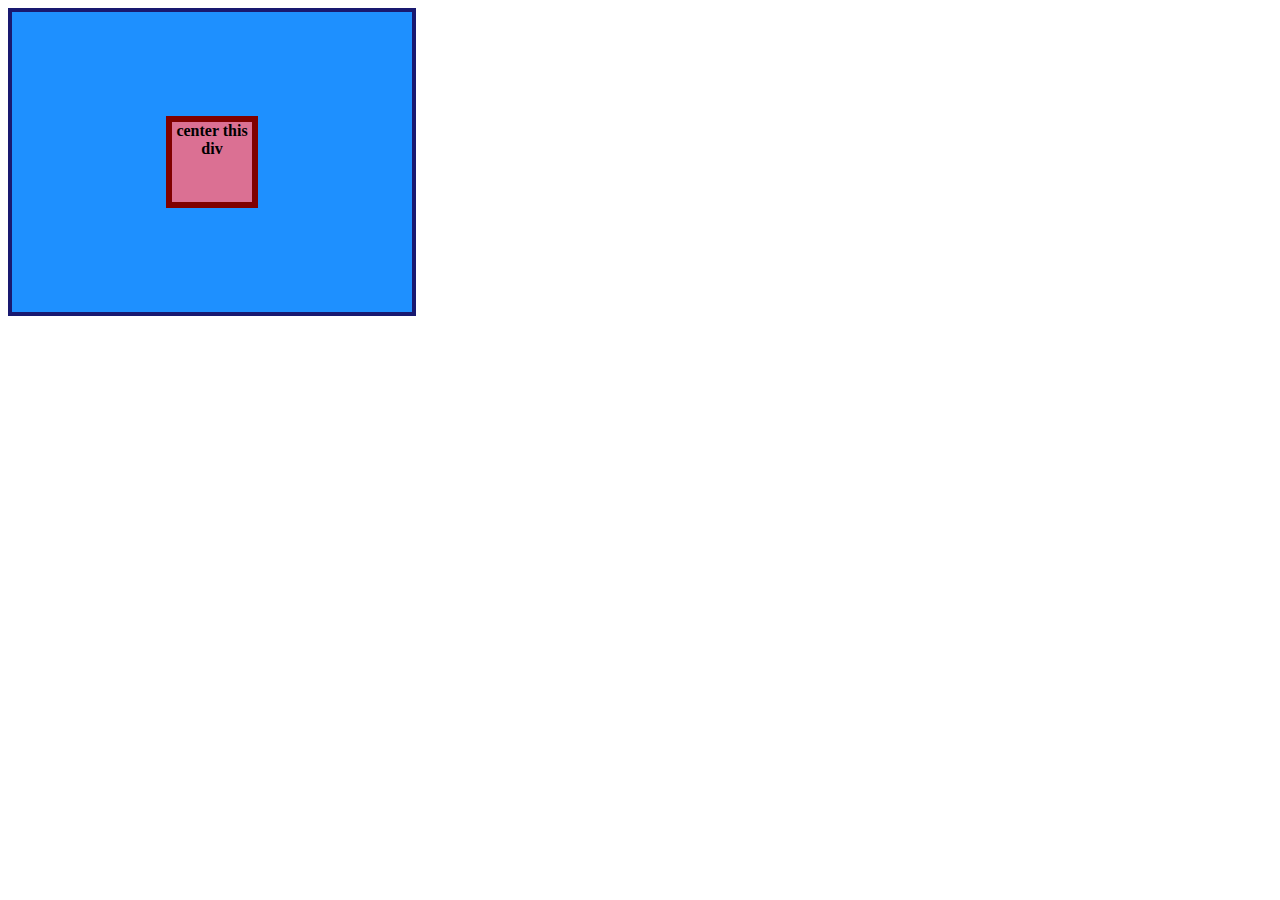
<file: flex/01-flex-center-DONE/index.html>
<!DOCTYPE html>
<html lang="en">
  <head>
    <meta charset="UTF-8">
    <meta http-equiv="X-UA-Compatible" content="IE=edge">
    <meta name="viewport" content="width=device-width, initial-scale=1.0">
    <title>CENTER THIS DIV</title>
    <link rel="stylesheet" href="style.css">
  </head>
  <body>
    <div class="container">
      <div class="box">center this div</div>
    </div>
  </body>
</html>
</file>
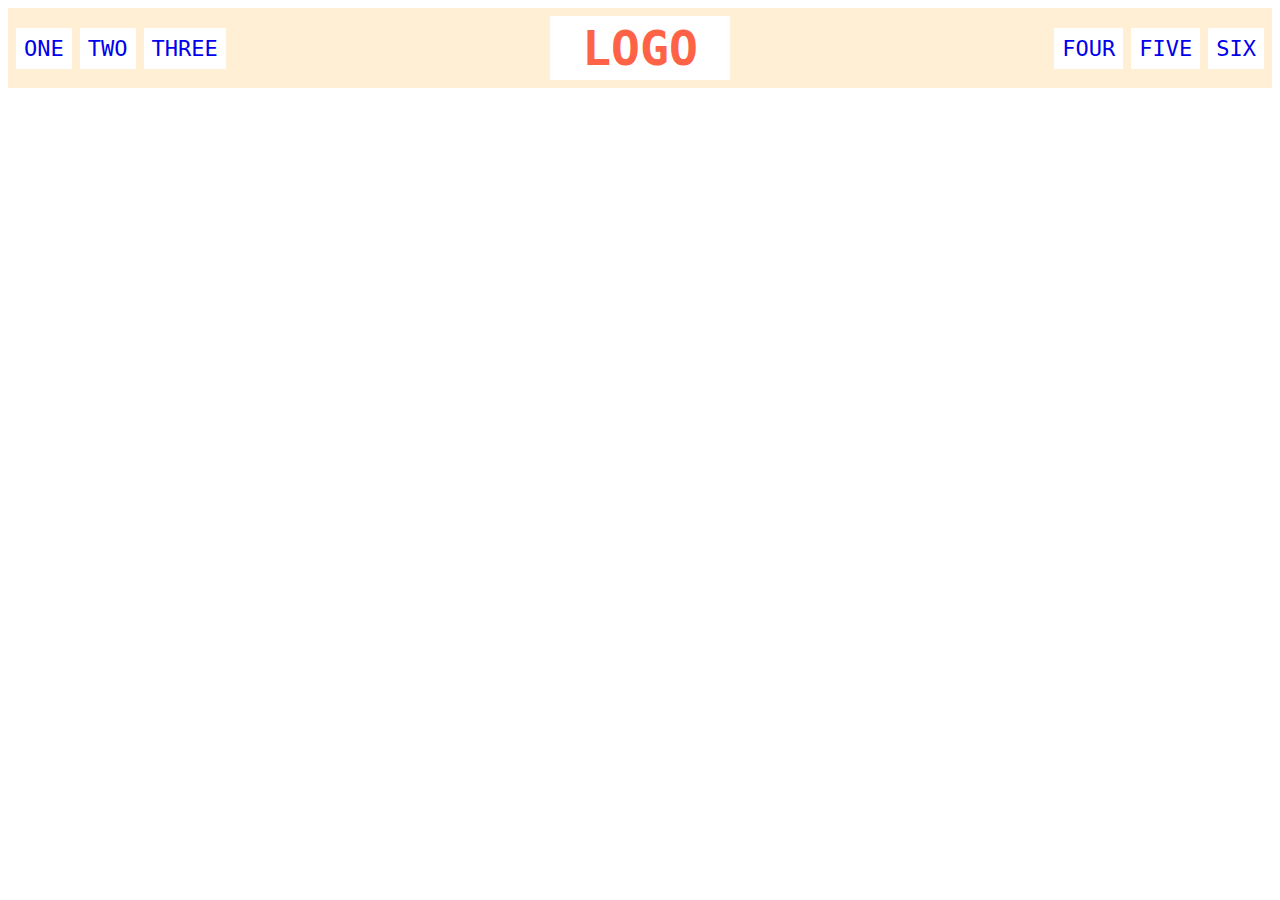
<file: flex/02-flex-header-DONE/index.html>
<!DOCTYPE html>
<html lang="en">
  <head>
    <meta charset="UTF-8">
    <meta http-equiv="X-UA-Compatible" content="IE=edge">
    <meta name="viewport" content="width=device-width, initial-scale=1.0">
    <title>Flex Header</title>
    <link rel="stylesheet" href="style.css">
  </head>
  <body>
    <div class="header">
      <div class="left-links">
        <ul>
          <li><a href="#">ONE</a></li>
          <li><a href="#">TWO</a></li>
          <li><a href="#">THREE</a></li>
        </ul>
      </div>
      <div class="logo">LOGO</div>
      <div class="right-links">
        <ul>
          <li><a href="#">FOUR</a></li>
          <li><a href="#">FIVE</a></li>
          <li><a href="#">SIX</a></li>
        </ul>
      </div>
    </div>
  </body>
</html>
</file>
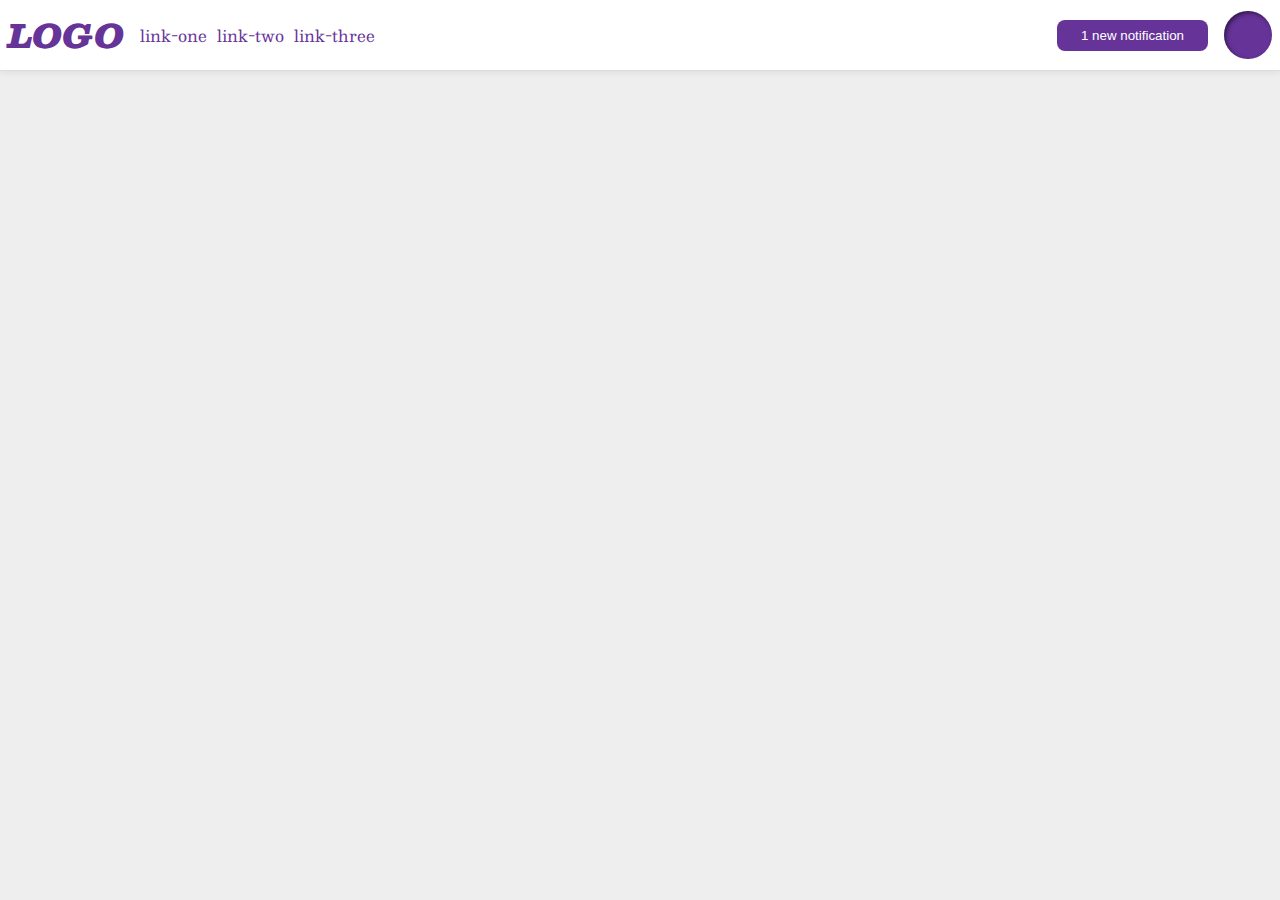
<file: flex/03-flex-header-2-DONE/index.html>
<!DOCTYPE html>
<html lang="en">
  <head>
    <meta charset="UTF-8">
    <meta http-equiv="X-UA-Compatible" content="IE=edge">
    <meta name="viewport" content="width=device-width, initial-scale=1.0">
    <title>Flex Header 2</title>
    <link rel="stylesheet" href="style.css">
  </head>
  <body>
    <div class="header">
      <div class="left">
        <div class="logo">
          LOGO
        </div>
        <ul class="links">
          <li><a href="google.com">link-one</a></li>
          <li><a href="google.com">link-two</a></li>
          <li><a href="google.com">link-three</a></li>
        </ul>
      </div>
      <div class="right">
        <button class="notifications">
          1 new notification
        </button>
        <div class="profile-image"></div>
      </div>
    </div>
  </body>
</html>
</file>
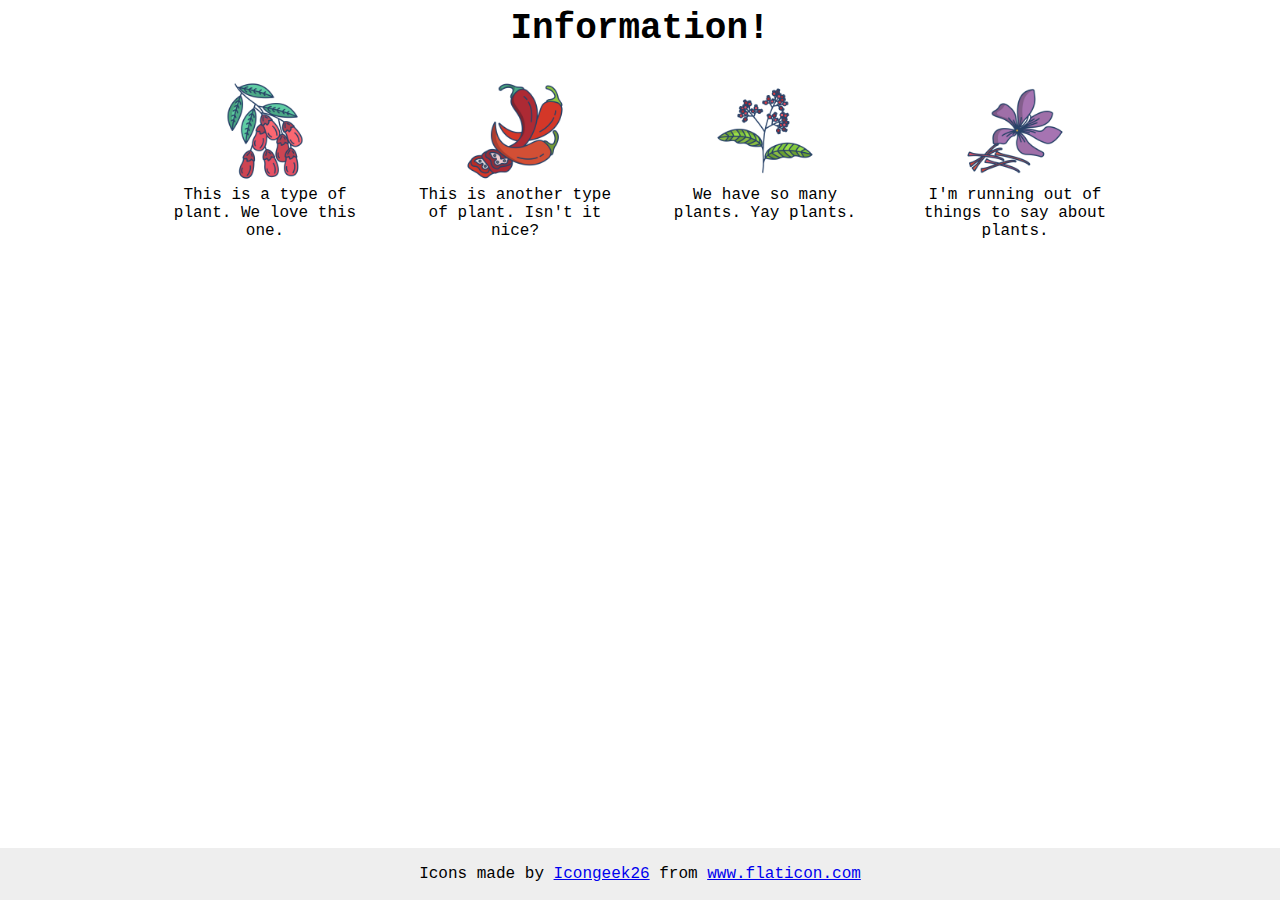
<file: flex/04-flex-information-DONE/index.html>
<!DOCTYPE html>
<html lang="en">
  <head>
    <meta charset="UTF-8">
    <meta http-equiv="X-UA-Compatible" content="IE=edge">
    <meta name="viewport" content="width=device-width, initial-scale=1.0">
    <title>Information</title>
    <link rel="stylesheet" href="style.css">
  </head>
  <body>
    <div class="title">Information!</div>

    <div class="container">
      <div class="info">
        <img src="./images/barberry.png" alt="barberry">
        <div class="text">This is a type of plant. We love this one.</div>
      </div>
      <div class="info">
        <img src="./images/chilli.png" alt="chili">
        <div class="text">This is another type of plant. Isn't it nice?</div>
      </div>
      <div class="info">
       <img src="./images/pepper.png" alt="pepper">
       <div class="text">We have so many plants. Yay plants.</div>
      </div>
      <div class="info">
        <img src="./images/saffron.png" alt="saffron">
        <div class="text">I'm running out of things to say about plants.</div>
      </div>
    </div>
    
    <!-- disregard this section, it's here to give attribution to the creator of these icons -->
    <div class="footer">
      <div>Icons made by <a href="https://www.flaticon.com/authors/icongeek26" title="Icongeek26">Icongeek26</a> from <a href="https://www.flaticon.com/" title="Flaticon">www.flaticon.com</a></div>
    </div>
  </body>
</html>
</file>
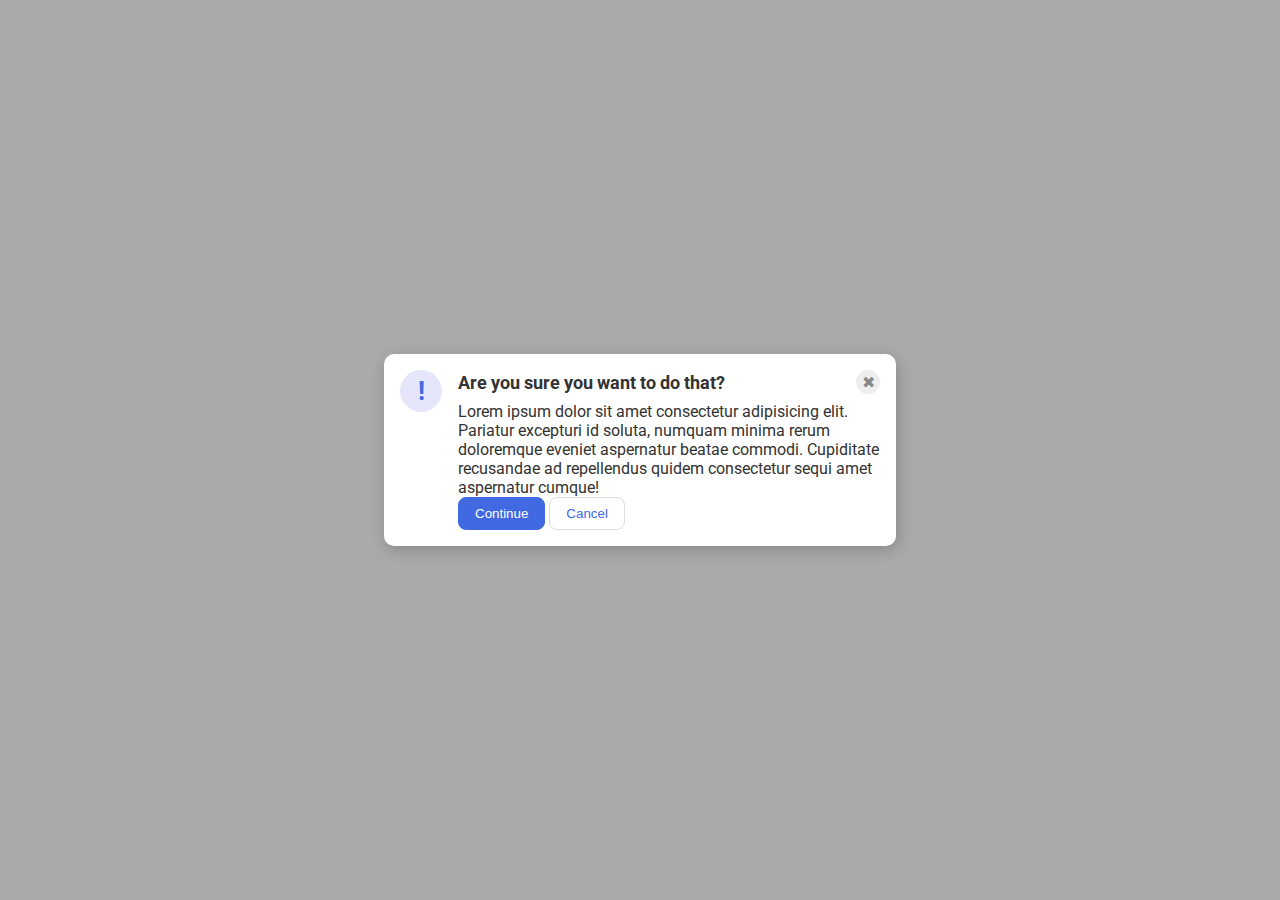
<file: flex/05-flex-modal-DONE/index.html>
<!DOCTYPE html>
<html lang="en">
  <head>
    <meta charset="UTF-8">
    <meta http-equiv="X-UA-Compatible" content="IE=edge">
    <meta name="viewport" content="width=device-width, initial-scale=1.0">
    <link rel="stylesheet" href="style.css">
    <title>Modal</title>
  </head>
  <body>
    <div class="modal">
      <div class="icon">!</div>
      <div class="container">
        <div class="header">Are you sure you want to do that?
          <div class="close-button">✖</div>
        </div>
        <div class="text">Lorem ipsum dolor sit amet consectetur adipisicing elit. Pariatur excepturi id soluta, numquam minima rerum doloremque eveniet aspernatur beatae commodi. Cupiditate recusandae ad repellendus quidem consectetur sequi amet aspernatur cumque!</div>
        <button class="continue">Continue</button>
        <button class="cancel">Cancel</button>
      </div>
    </div>
  </body>
</html>
</file>
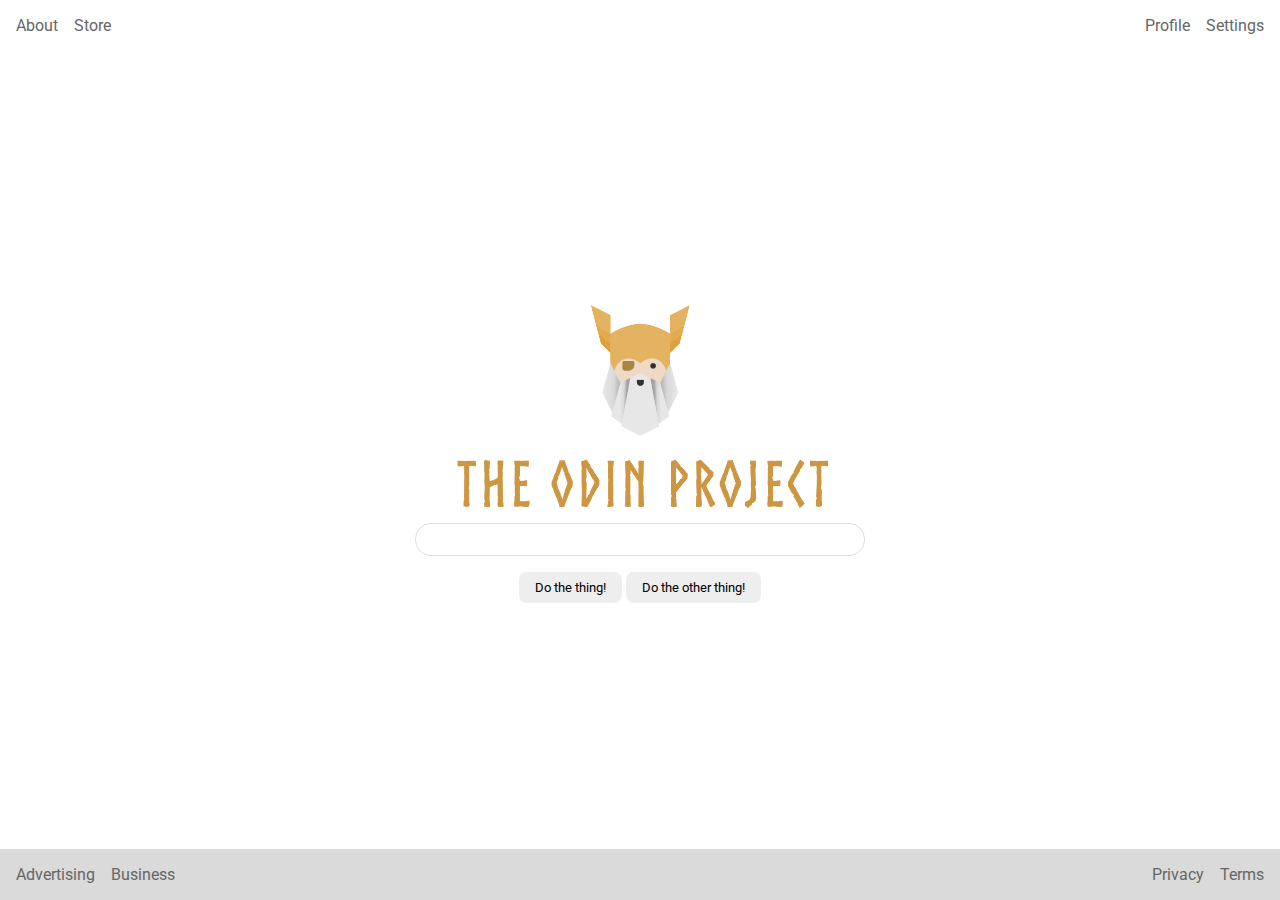
<file: flex/06-flex-layout-DONE/index.html>
<!DOCTYPE html>
<html lang="en">
  <head>
    <meta charset="UTF-8">
    <meta http-equiv="X-UA-Compatible" content="IE=edge">
    <meta name="viewport" content="width=device-width, initial-scale=1.0">
    <title>LAYOUT</title>
    <link rel="stylesheet" href="./style.css">
  </head>
  <body>
    <div class="header">
      <ul class="left-links">
        <li><a href="#">About</a></li>
        <li><a href="#">Store</a></li>
      </ul>
      <ul class="right-links">
        <li><a href="#">Profile</a></li>
        <li><a href="#">Settings</a></li>
      </ul>
    </div>
    <div class="content">
      <img src="./logo.png" alt="Project logo. Represents odin with the project name.">
      <div class="input">
        <input type="text">
      </div>
      <div class="buttons">
        <button>Do the thing!</button>
        <button>Do the other thing!</button>
      </div>
    </div>

    <div class="footer">
      <ul class="left-links">
        <li><a href="#">Advertising</a></li>
        <li><a href="#">Business</a></li>
      </ul>
      <ul class="right-links">
        <li><a href="#">Privacy</a></li>
        <li><a href="#">Terms</a></li>
      </ul>
    </div>

  </body>
</html>
</file>
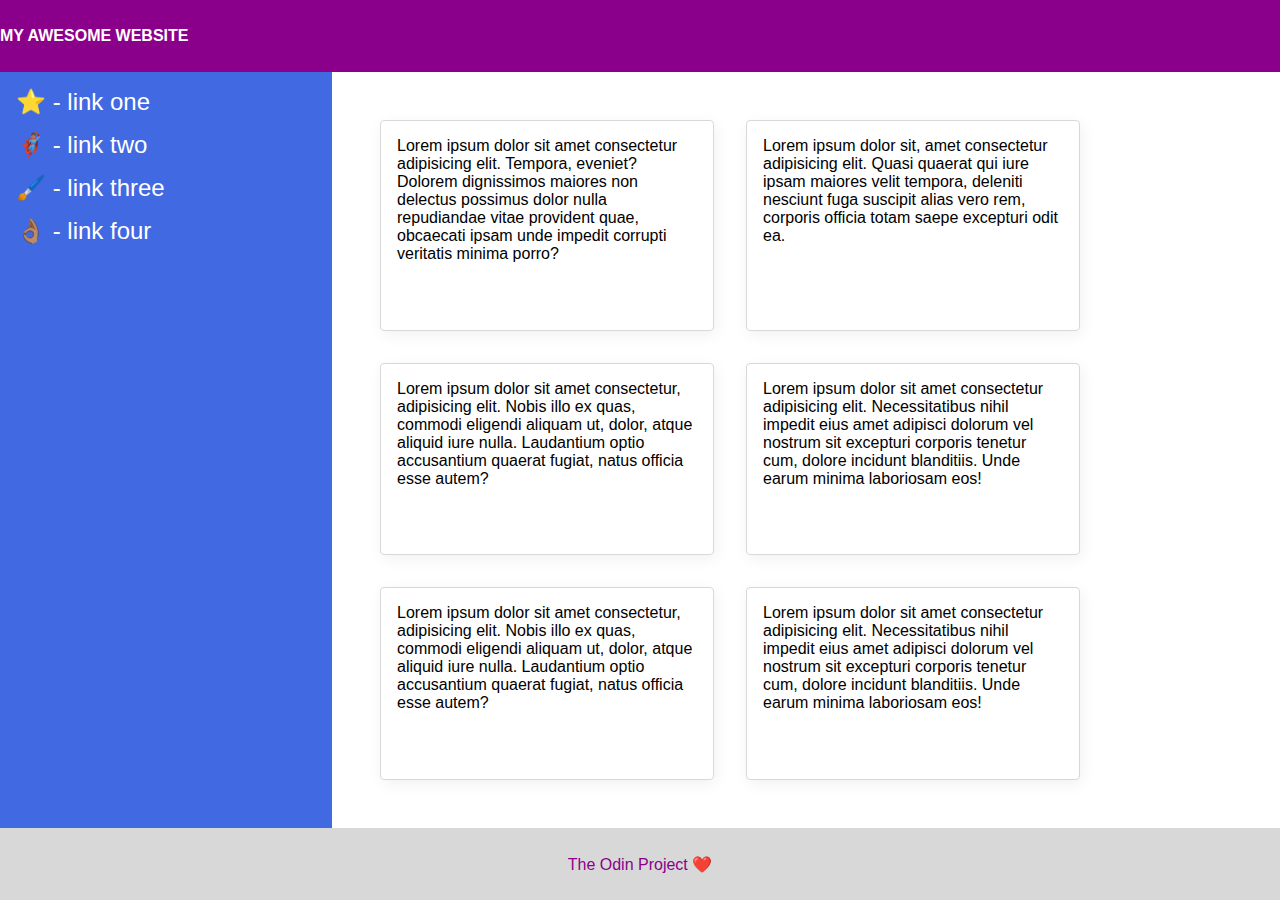
<file: flex/07-flex-layout-2-DONE/index.html>
<!DOCTYPE html>
<html lang="en">
  <head>
    <meta charset="UTF-8">
    <meta http-equiv="X-UA-Compatible" content="IE=edge">
    <meta name="viewport" content="width=device-width, initial-scale=1.0">
    <title>The Holy Grail</title>
    <link rel="stylesheet" href="style.css">
  </head>
  <body>
    <div class="header">
      MY AWESOME WEBSITE
    </div>
    <div class="body">
      <div class="sidebar">
        <ul>
          <li><a href="#">⭐ - link one</a></li>
          <li><a href="#">🦸🏽‍♂️ - link two</a></li>
          <li><a href="#">🖌️ - link three</a></li>
          <li><a href="#">👌🏽 - link four</a></li>
        </ul>
      </div>
      <div class="container">
        <div class="card">Lorem ipsum dolor sit amet consectetur adipisicing elit. Tempora, eveniet? Dolorem dignissimos maiores non delectus possimus dolor nulla repudiandae vitae provident quae, obcaecati ipsam unde impedit corrupti veritatis minima porro?</div>
        <div class="card">Lorem ipsum dolor sit, amet consectetur adipisicing elit. Quasi quaerat qui iure ipsam maiores velit tempora, deleniti nesciunt fuga suscipit alias vero rem, corporis officia totam saepe excepturi odit ea.</div>
        <div class="card">Lorem ipsum dolor sit amet consectetur, adipisicing elit. Nobis illo ex quas, commodi eligendi aliquam ut, dolor, atque aliquid iure nulla. Laudantium optio accusantium quaerat fugiat, natus officia esse autem?</div>
        <div class="card">Lorem ipsum dolor sit amet consectetur adipisicing elit. Necessitatibus nihil impedit eius amet adipisci dolorum vel nostrum sit excepturi corporis tenetur cum, dolore incidunt blanditiis. Unde earum minima laboriosam eos!</div>
        <div class="card">Lorem ipsum dolor sit amet consectetur, adipisicing elit. Nobis illo ex quas, commodi eligendi aliquam ut, dolor, atque aliquid iure nulla. Laudantium optio accusantium quaerat fugiat, natus officia esse autem?</div>
        <div class="card">Lorem ipsum dolor sit amet consectetur adipisicing elit. Necessitatibus nihil impedit eius amet adipisci dolorum vel nostrum sit excepturi corporis tenetur cum, dolore incidunt blanditiis. Unde earum minima laboriosam eos!</div>
      </div>
    </div>
    <div class="footer">
      The Odin Project ❤️
    </div>
  </body>
</html>
</file>
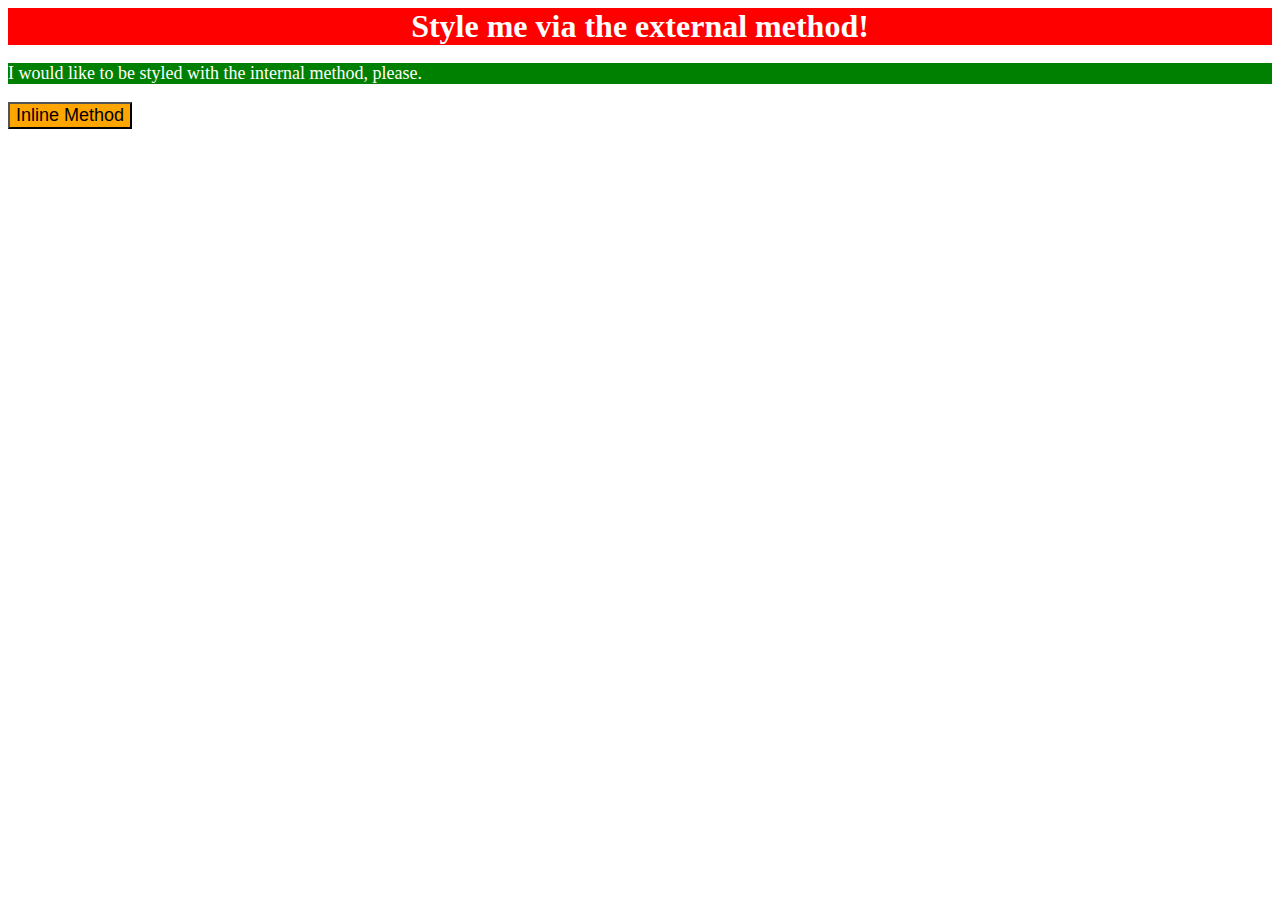
<file: foundations/01-css-methods-DONE/index.html>
<!DOCTYPE html>
<html lang="en">
  <head>
    <meta charset="UTF-8">
    <meta http-equiv="X-UA-Compatible" content="IE=edge">
    <meta name="viewport" content="width=device-width, initial-scale=1.0">
    <link rel="stylesheet" href="style.css">
    <title>Methods for Adding CSS</title>
    <style>
      p {
        background-color: green;
        color: white;
        font-size: 18px;
      }
    </style>
  </head>
  <body>
    <div>Style me via the external method!</div>
    <p>I would like to be styled with the internal method, please.</p>
    <button style="background-color: orange; font-size: 18px;">Inline Method</button>
  </body>
</html>
</file>
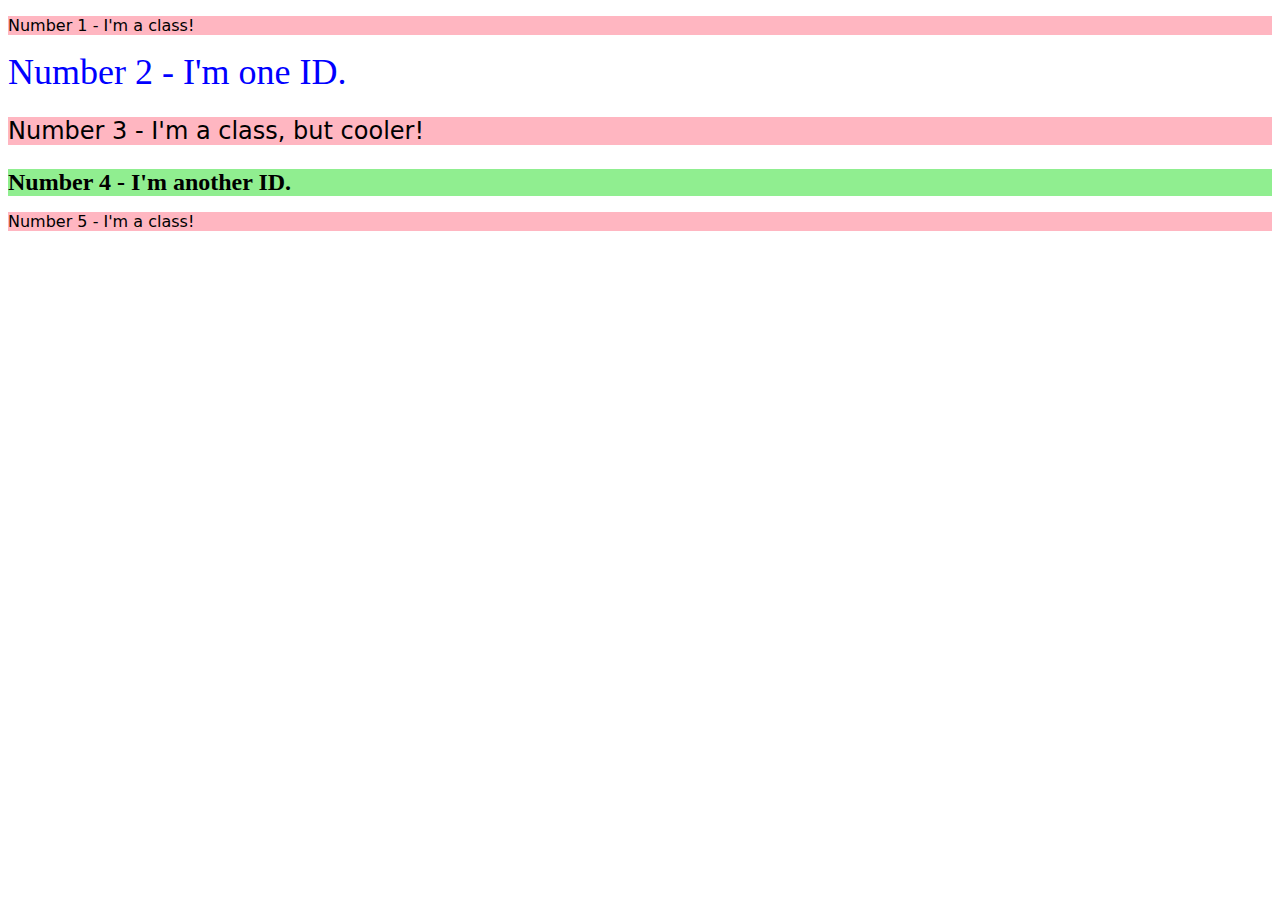
<file: foundations/02-class-id-selectors -DONE/index.html>
<!DOCTYPE html>
<html lang="en">
  <head>
    <meta charset="UTF-8">
    <meta http-equiv="X-UA-Compatible" content="IE=edge">
    <meta name="viewport" content="width=device-width, initial-scale=1.0">
    <title>Class and ID Selectors</title>
    <link rel="stylesheet" href="style.css">
  </head>
  <body>
    <p class="odd one">Number 1 - I'm a class!</p>
    <div id="two">Number 2 - I'm one ID.</div>
    <p class="odd three">Number 3 - I'm a class, but cooler!</p>
    <div id="four">Number 4 - I'm another ID.</div>
    <p class="odd five">Number 5 - I'm a class!</p>
  </body>
</html>
</file>
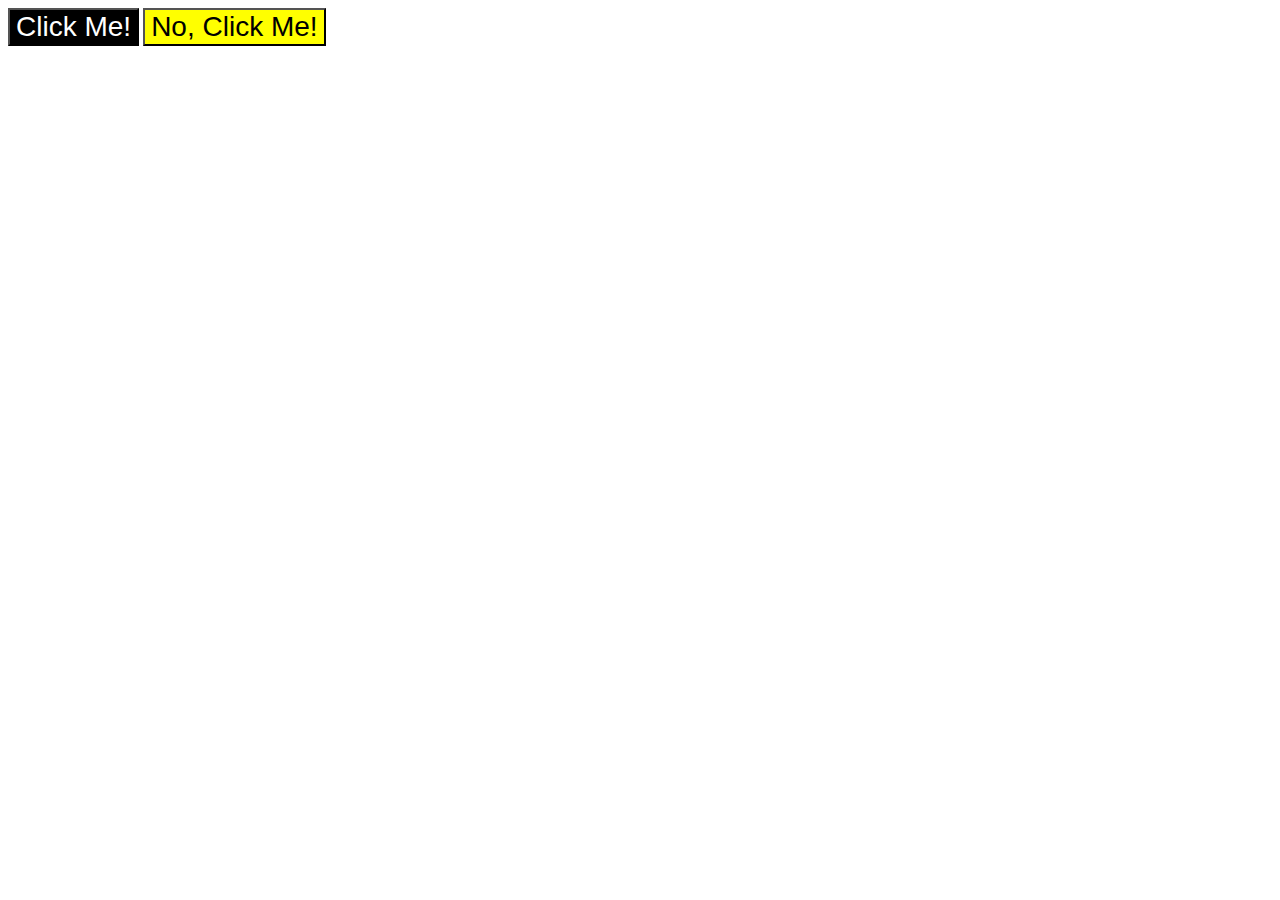
<file: foundations/03-grouping-selectors-DONE/index.html>
<!DOCTYPE html>
<html lang="en">
  <head>
    <meta charset="UTF-8">
    <meta http-equiv="X-UA-Compatible" content="IE=edge">
    <meta name="viewport" content="width=device-width, initial-scale=1.0">
    <title>Grouping Selectors</title>
    <link rel="stylesheet" href="style.css">
  </head>
  <body>
    <button class="firstbut">Click Me!</button>
    <button class="secondbut">No, Click Me!</button>
  </body>
</html>
</file>
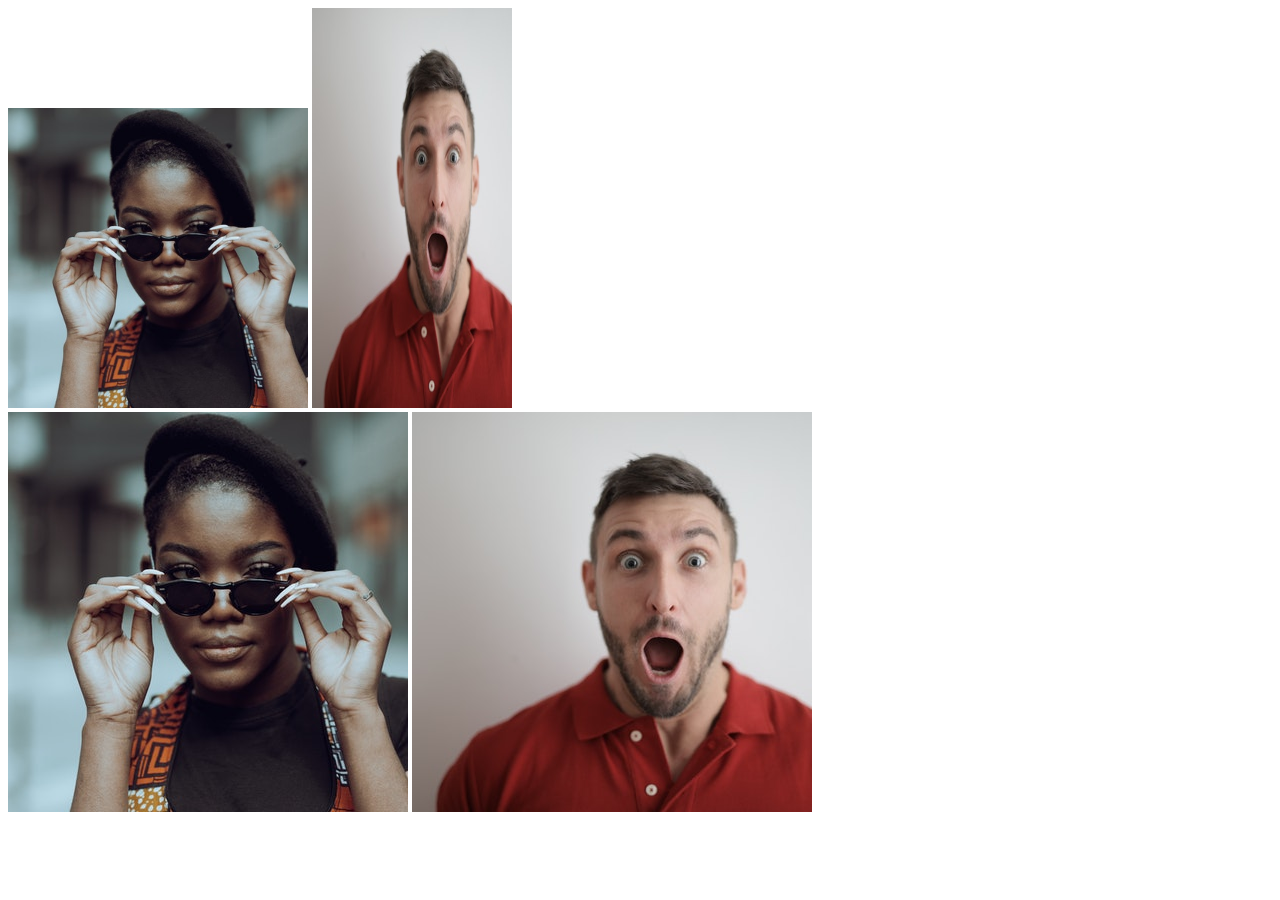
<file: foundations/04-chaining-selectors-DONE/index.html>
<!DOCTYPE html>
<html lang="en">
  <head>
    <meta charset="UTF-8">
    <meta http-equiv="X-UA-Compatible" content="IE=edge">
    <meta name="viewport" content="width=device-width, initial-scale=1.0">
    <title>Chaining Selectors</title>
    <link rel="stylesheet" href="style.css">
  </head>
  <body>
    <!-- Use the classes BELOW this line -->
    <div>
      <img class="avatar proportioned" src="./pexels-katho-mutodo-8434791.jpg" alt="Woman with glasses">
      <img class="avatar distorted" src="./pexels-andrea-piacquadio-3777931.jpg" alt="Man with surprised expression">
    </div>
    <!-- Use the classes ABOVE this line -->
    <div>
      <img class="original proportioned" src="./pexels-katho-mutodo-8434791.jpg" alt="Woman with glasses">
      <img class="original distorted" src="./pexels-andrea-piacquadio-3777931.jpg" alt="Man with surprised expression">
    </div>
  </body>
</html>
</file>
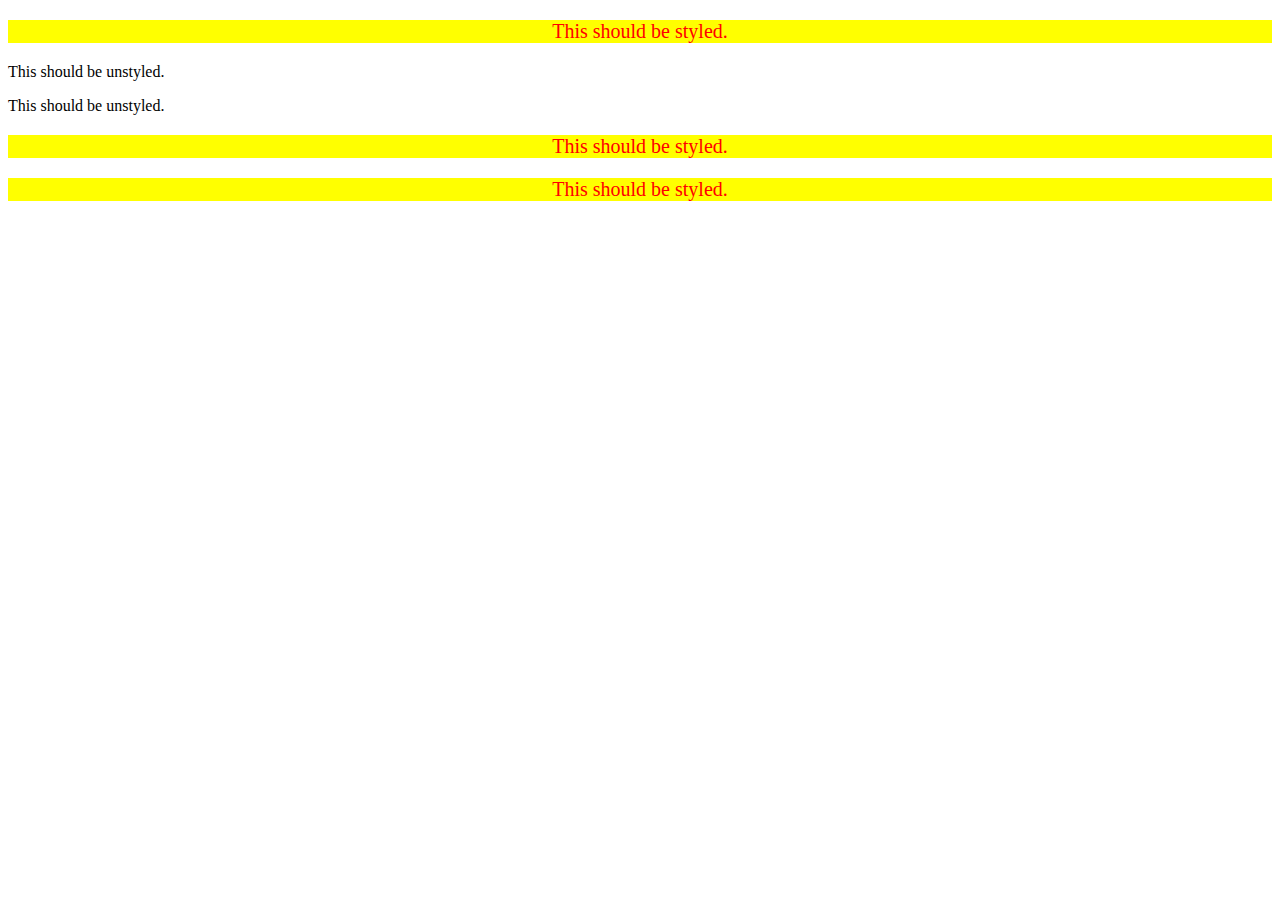
<file: foundations/05-descendant-combinator-DONE/index.html>
<!DOCTYPE html>
<html lang="en">
  <head>
    <meta charset="UTF-8">
    <meta http-equiv="X-UA-Compatible" content="IE=edge">
    <meta name="viewport" content="width=device-width, initial-scale=1.0">
    <title>Descendant Combinator</title>
    <link rel="stylesheet" href="style.css">
  </head>
  <body>
    <div class="container">
      <p class="text">This should be styled.</p>
    </div>
    <p class="text">This should be unstyled.</p>
    <p class="text">This should be unstyled.</p>
    <div class="container">
      <p class="text">This should be styled.</p>
      <p class="text">This should be styled.</p>
    </div>
  </body>
</html>
</file>
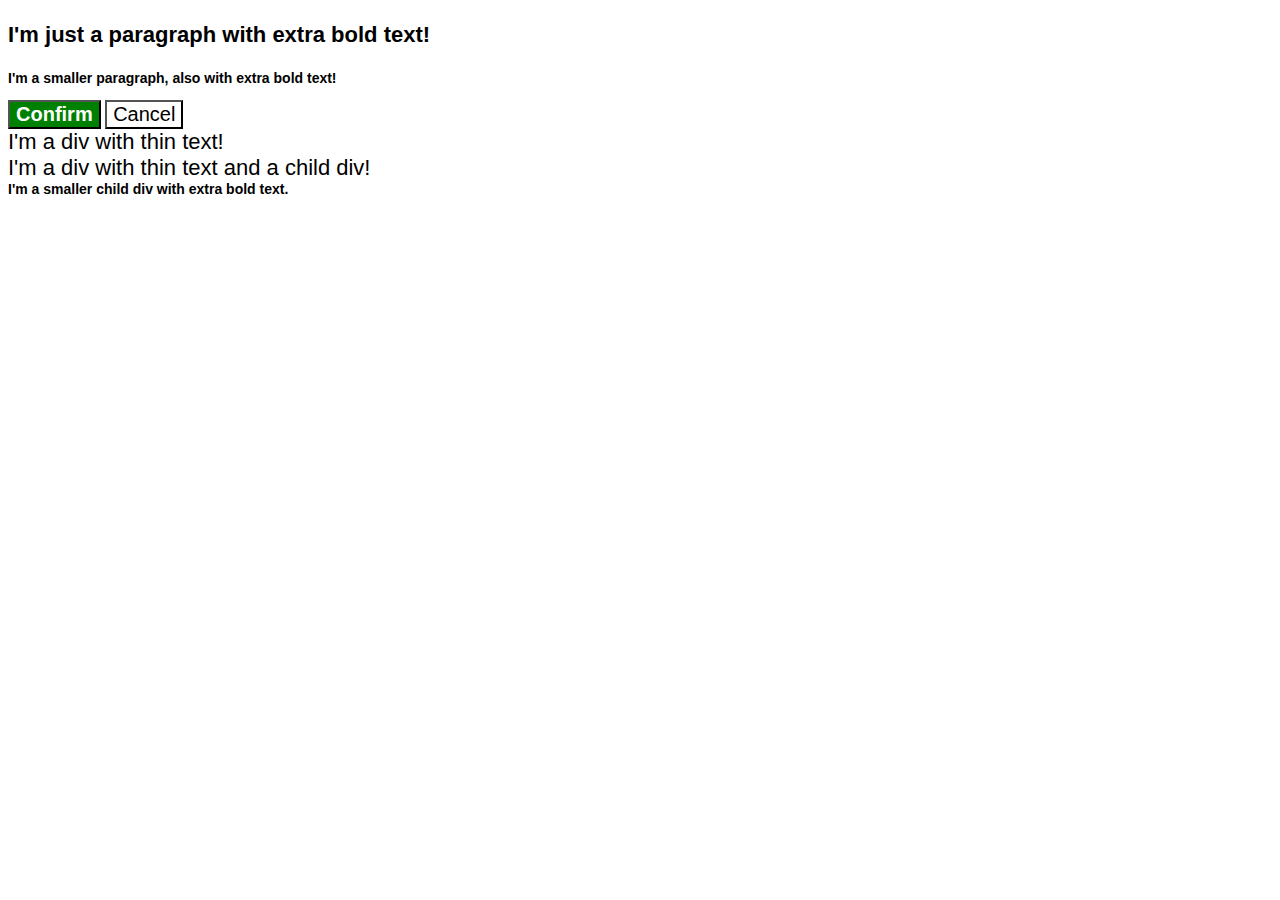
<file: foundations/06-cascade-fix-DONE/index.html>
<!DOCTYPE html>
<html lang="en">
  <head>
    <meta charset="UTF-8">
    <meta http-equiv="X-UA-Compatible" content="IE=edge">
    <meta name="viewport" content="width=device-width, initial-scale=1.0">
    <title>Fix the Cascade</title>
    <link rel="stylesheet" href="style.css">
  </head>
  <body>
    <p class="para">I'm just a paragraph with extra bold text!</p>
    <p class="para small-para">I'm a smaller paragraph, also with extra bold text!</p>

    <button id="confirm-button" class="button confirm">Confirm</button>
    <button id="cancel-button" class="button cancel">Cancel</button>

    <div class="text">I'm a div with thin text!</div>
    <div class="text">I'm a div with thin text and a child div!
      <div class="text child">I'm a smaller child div with extra bold text.</div>
    </div>
  </body>
</html>
</file>
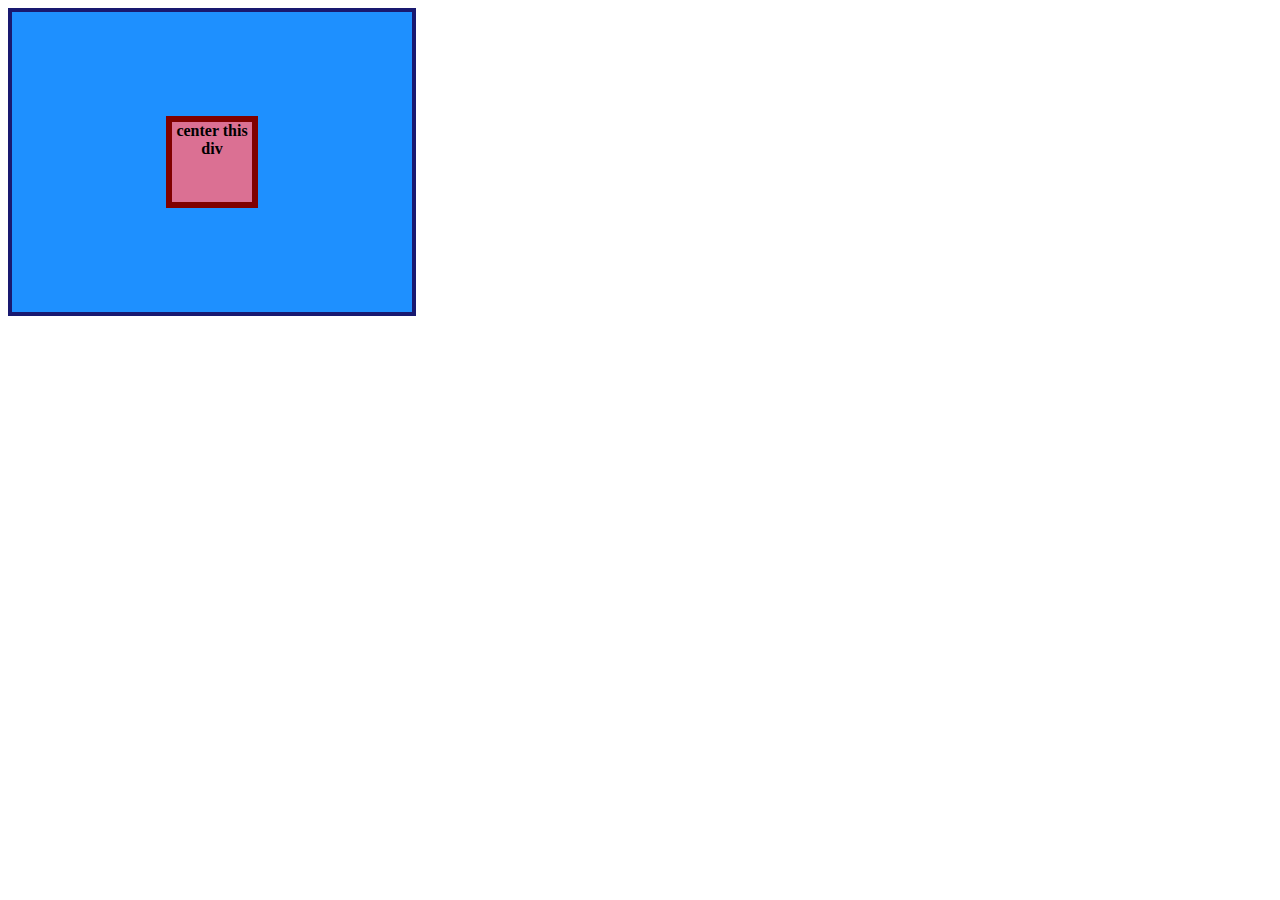
<file: flex/01-flex-center-DONE/solution/solution.html>
<!DOCTYPE html>
<html lang="en">
  <head>
    <meta charset="UTF-8">
    <meta http-equiv="X-UA-Compatible" content="IE=edge">
    <meta name="viewport" content="width=device-width, initial-scale=1.0">
    <title>CENTER THIS DIV</title>
    <link rel="stylesheet" href="solution.css">
  </head>
  <body>
    <div class="container">
      <div class="box">center this div</div>
    </div>
  </body>
</html>
</file>
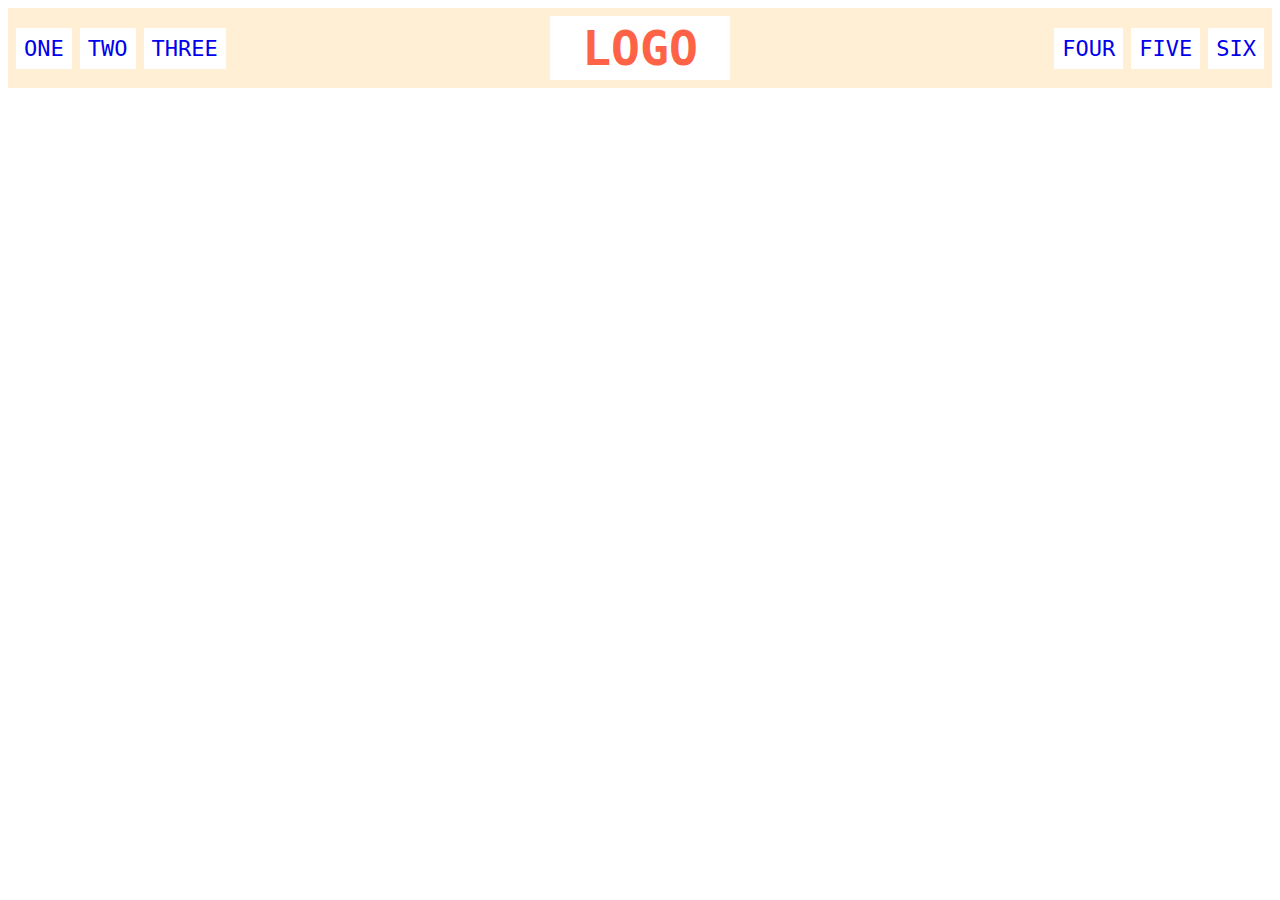
<file: flex/02-flex-header-DONE/solution/solution.html>
<!DOCTYPE html>
<html lang="en">
  <head>
    <meta charset="UTF-8">
    <meta http-equiv="X-UA-Compatible" content="IE=edge">
    <meta name="viewport" content="width=device-width, initial-scale=1.0">
    <title>Flex Header</title>
    <link rel="stylesheet" href="solution.css">
  </head>
  <body>
    <div class="header">
      <div class="left-links">
        <ul>
          <li><a href="#">ONE</a></li>
          <li><a href="#">TWO</a></li>
          <li><a href="#">THREE</a></li>
        </ul>
      </div>
      <div class="logo">LOGO</div>
      <div class="right-links">
        <ul>
          <li><a href="#">FOUR</a></li>
          <li><a href="#">FIVE</a></li>
          <li><a href="#">SIX</a></li>
        </ul>
      </div>
    </div>
  </body>
</html>
</file>
<file: flex/01-flex-center-DONE/style.css>
.container {
  background: dodgerblue;
  border: 4px solid midnightblue;
  width: 400px;
  height: 300px;
  display: flex;
  justify-content: center;
  align-items: center;
}

.box {
  background: palevioletred;
  font-weight: bold;
  text-align: center;
  border: 6px solid maroon;
  width: 80px;
  height: 80px;
}
</file>
<file: flex/02-flex-header-DONE/style.css>
.header  {
  display: flex;
  justify-content: space-between;
  align-items: center;
  font-family: monospace;
  background: papayawhip;
  padding: 8px;
}

.logo {
  font-size: 48px;
  font-weight: 900;
  color: tomato;
  background: white;
  padding: 4px 32px;
}

ul {
  display: flex;
  gap: 8px;
  padding: 0;
  margin: 0;
  /* this removes the dots on the list items*/
  list-style-type: none;
}

a {
  font-size: 22px;
  background: white;
  padding: 8px;
  /* this removes the line under the links */
  text-decoration: none;
}
</file>
<file: flex/03-flex-header-2-DONE/style.css>
/* this is some magical font-importing.  
you'll learn about it later. */
@import url('https://fonts.googleapis.com/css2?family=Besley:ital,wght@0,400;1,900&display=swap');

body {
  margin: 0;
  background: #eee;
  font-family: Besley, serif;
}

.header {
  display: flex;
  justify-content: space-between;
  padding: 8px;
  background: white;
  border-bottom: 1px solid #ddd;
  box-shadow: 0 0 8px rgba(0,0,0,.1);
}

.profile-image {
  background: rebeccapurple;
  box-shadow: inset 2px 2px 4px rgba(0,0,0,.5);
  border-radius: 50%;
  width: 48px;
  height: 48px;
}

.logo {
  color: rebeccapurple;
  font-size: 32px;
  font-weight: 900;
  font-style: italic;
}

button {
  border: none;
  border-radius: 8px;
  background: rebeccapurple;
  color: white;
  padding: 8px 24px;
}

a {
  /* this removes the line under our links */
  text-decoration: none;
  color: rebeccapurple;
}

ul {
  display: flex;
  gap: 10px;
  margin: 0;
  padding: 0;
  list-style-type: none;
}

.left, .right {
  display: flex;
  align-items: center;
  gap: 16px;
}
</file>
<file: flex/04-flex-information-DONE/style.css>
body {
  font-family: 'Courier New', Courier, monospace;
  text-align: center;
}

img {
  width: 100px;
  height: 100px;
}

.title {
  font-size: 36px;
  font-weight: 900;
  margin-bottom: 32px;
}

/* do not edit this footer */
.footer {
  position: fixed;
  bottom: 0;
  left: 0;
  right: 0;
  height: 52px;
  display: flex;
  align-items: center;
  justify-content: center;
  background: #eee;
}

.container {
  display: flex;
  justify-content: center;
  gap: 50px;
}

.info {
  max-width: 200px;
}
</file>
<file: flex/05-flex-modal-DONE/style.css>
@import url('https://fonts.googleapis.com/css2?family=Roboto:wght@400;700&display=swap');

html, body {
  height: 100%;
}

body {
  font-family: Roboto, sans-serif;
  margin: 0;
  background: #aaa;
  color: #333;
  /* I'll give you this one for free lol */
  display: flex;
  align-items: center;
  justify-content: center;
}

.modal {
  background: white;
  width: 480px;
  border-radius: 10px;
  box-shadow: 2px 4px 16px rgba(0,0,0,.2);
}

.icon {
  color: royalblue;
  font-size: 26px;
  font-weight: 700;
  background: lavender;
  width: 42px;
  height: 42px;
  border-radius: 50%;
  display: flex;
  align-items: center;
  justify-content: center;
}

.close-button {
  background: #eee;
  border-radius: 50%;
  color: #888;
  font-weight: 400;
  font-size: 16px;
  height: 24px;
  width: 24px;
  display: flex;
  align-items: center;
  justify-content: center;
}

button {
  padding: 8px 16px;
  border-radius: 8px;
}

button.continue {
  background: royalblue;
  border: 1px solid royalblue;
  color: white;
}

button.cancel {
  background: white;
  border: 1px solid #ddd;
  color: royalblue;
}

.modal {
  display: flex;
  gap: 16px;
  padding: 16px;
}

.icon {
  flex-shrink: 0; /* this makes the exclamation icon not shrink with the window*/
}

.header {
  display: flex;
  align-items: center;
  justify-content: space-between;
  font-size: 18px;
  font-weight: bold;
  margin-bottom: 8px;
}
</file>
<file: flex/06-flex-layout-DONE/style.css>
@import url('https://fonts.googleapis.com/css2?family=Roboto:wght@400;700&display=swap');

body {
  height: 100vh;
  margin: 0;
  overflow: hidden;
  font-family: Roboto, sans-serif;
}

img {
  width: 600px;
}

button {
  font-family: Roboto, sans-serif;
  border: none;
  border-radius: 8px;
  background: #eee;
}

input {
  border: 1px solid #ddd;
  border-radius: 16px;
  padding: 8px 24px;
  width: 400px;
  margin-bottom: 16px;
}

body {
  display: flex;
  flex-direction: column;
}

button {
  padding: 8px 16px;
}

button:hover {
  background-color: #cfcfcf;
}

.content {
  display: flex;
  flex: 1; /* flex: 1; = Flex-grow: 1; Flex-shrink: 1; Flex-basis: 0;*/
  justify-content: center;
  align-items: center;
  flex-direction: column;
}

a {
  color: #666;/*changed the link colour from blue*/
  text-decoration: none; /*removes the underlines that automatically applied to anchors*/
}

.header,
.footer {
  display: flex;
  justify-content: space-between;
  padding: 16px;
}

.footer {
  background: #dadada; /*makes the footer stand out*/
}

ul {
  display: flex;/*will change the default layout to columns*/
  list-style: none;/*removes the bullet points from the link, however this would need to be adjusted if you actually want the bullet points on other parts of the page*/
  margin: 0;
  padding: 0;
  gap: 16px
}
</file>
<file: flex/07-flex-layout-2-DONE/style.css>
body {
  font-family: -apple-system, BlinkMacSystemFont, 'Segoe UI', Roboto, Oxygen, Ubuntu, Cantarell, 'Open Sans', 'Helvetica Neue', sans-serif;
  margin: 0;
  min-height: 100vh;
}

.header {
  height: 72px;
  background: darkmagenta;
  color: white;
}

.footer {
  height: 72px;
  background: #d8d8d8;
  color: darkmagenta;
}

.sidebar {
  width: 300px;
  background: royalblue;
}

.card {
  border: 1px solid #d8d8d8;
  box-shadow: 2px 4px 16px rgba(0,0,0,.06);
  border-radius: 4px;
}

body {
  display: flex;
  flex-direction: column;
}

.header {
  display: flex;
  font-weight: bolder;
  align-items: center;/*align = top/bottom; justify = left/right*/

}

.body {
  display: flex;
  flex: 1;
}

.sidebar {
  flex-shrink: 0;
  padding: 16px;
}

.container {
  padding: 32px;
  display: flex;
  flex-wrap: wrap;
}

a {
  text-decoration: none;
  color: white;
  font-size: 24px;
}

ul {
  list-style: none;
  padding: 0;
  margin: 0;
}

li {
  margin-bottom: 15px;
}

.card {
  padding: 16px;
  margin: 16px;
  width: 300px;
}

.footer {
  display: flex;
  align-items: center;
  justify-content: center;
}
</file>
<file: foundations/01-css-methods-DONE/style.css>
div {
    color: white;
    background-color: red;
    font-size: 32px;
    text-align: center;
    font-weight: bold;
}
</file>
<file: foundations/02-class-id-selectors -DONE/style.css>
.odd {
    background-color: lightpink;
    font-family: Verdana, DejaVu Sans, sans-serif;
}

#two {
    color: blue;
    font-size: 36px;
}

.three {
    font-size: 24px;
}

#four {
    background-color: lightgreen;
    font-size: 24px;
    font-weight: bold;
}
</file>
<file: foundations/03-grouping-selectors-DONE/style.css>
.firstbut {
    background-color: black;
    color: white;
}

.secondbut {
    background-color: yellow;
}

.firstbut, .secondbut {
    font-family: Helvetica, 'Times New Roman', sans-serif;
    font-size: 28px;
}
</file>
<file: foundations/04-chaining-selectors-DONE/style.css>
.avatar.proportioned {
    height: auto;
    width: 300px;
}

.avatar.distorted {
    height: 400px;
    width: 200px;
}
</file>
<file: foundations/05-descendant-combinator-DONE/style.css>
div p {
    background-color: yellow;
    color: red;
    font-size: 20px;
    text-align: center;
}
</file>
<file: foundations/06-cascade-fix-DONE/style.css>
body{
  font-family:Arial, Helvetica, sans-serif
}

.para,
.small-para {
  color: hsl(0, 0%, 0%);
  font-weight: 800;
}

.para {
  font-size: 22px;
}

.button {
  background-color: rgb(255, 255, 255);
  color: rgb(0, 0, 0);
  font-size: 20px;
}

div.text {
  color: rgb(0, 0, 0);
  font-size: 22px;
  font-weight: 100;
}

.small-para {
  font-size: 14px;
  font-weight: 800;
}

#confirm-button {
  background: green;
  color: white;
  font-weight: bold;
} 

div .child {
  color: rgb(0, 0, 0);
  font-weight: 800;
  font-size: 14px;
}
</file>
<file: flex/01-flex-center-DONE/solution/solution.css>
.container {
  background: dodgerblue;
  border: 4px solid midnightblue;
  width: 400px;
  height: 300px;
}

.box {
  background: palevioletred;
  font-weight: bold;
  text-align: center;
  border: 6px solid maroon;
  width: 80px;
  height: 80px;
}

/* SOLUTION */

/* disclaimer: duplicating the `.container` selector here isn't best practice.
In your solution you probably put it right inside the existing `.container`,
which _is_ the best practice. 

We separated it out here to make it extra clear what has changed. */

.container {
  display: flex;
  align-items: center;
  justify-content: center;
}
</file>
<file: flex/02-flex-header-DONE/solution/solution.css>
.header  {
  font-family: monospace;
  background: papayawhip;
}

.logo {
  font-size: 48px;
  font-weight: 900;
  color: tomato;
  background: white;
  padding: 4px 32px;
}

ul {
  /* this removes the dots on the list items*/
  list-style-type: none;
}

a {
  font-size: 22px;
  background: white;
  padding: 8px;
  /* this removes the line under the links */
  text-decoration: none;
}

/* SOLUTION */

.header {
  padding: 8px;
  display: flex;
  align-items: center;
  justify-content: space-between;
}

ul {
  display: flex;
  margin: 0;
  padding: 0;
  gap: 8px;
}
</file>
